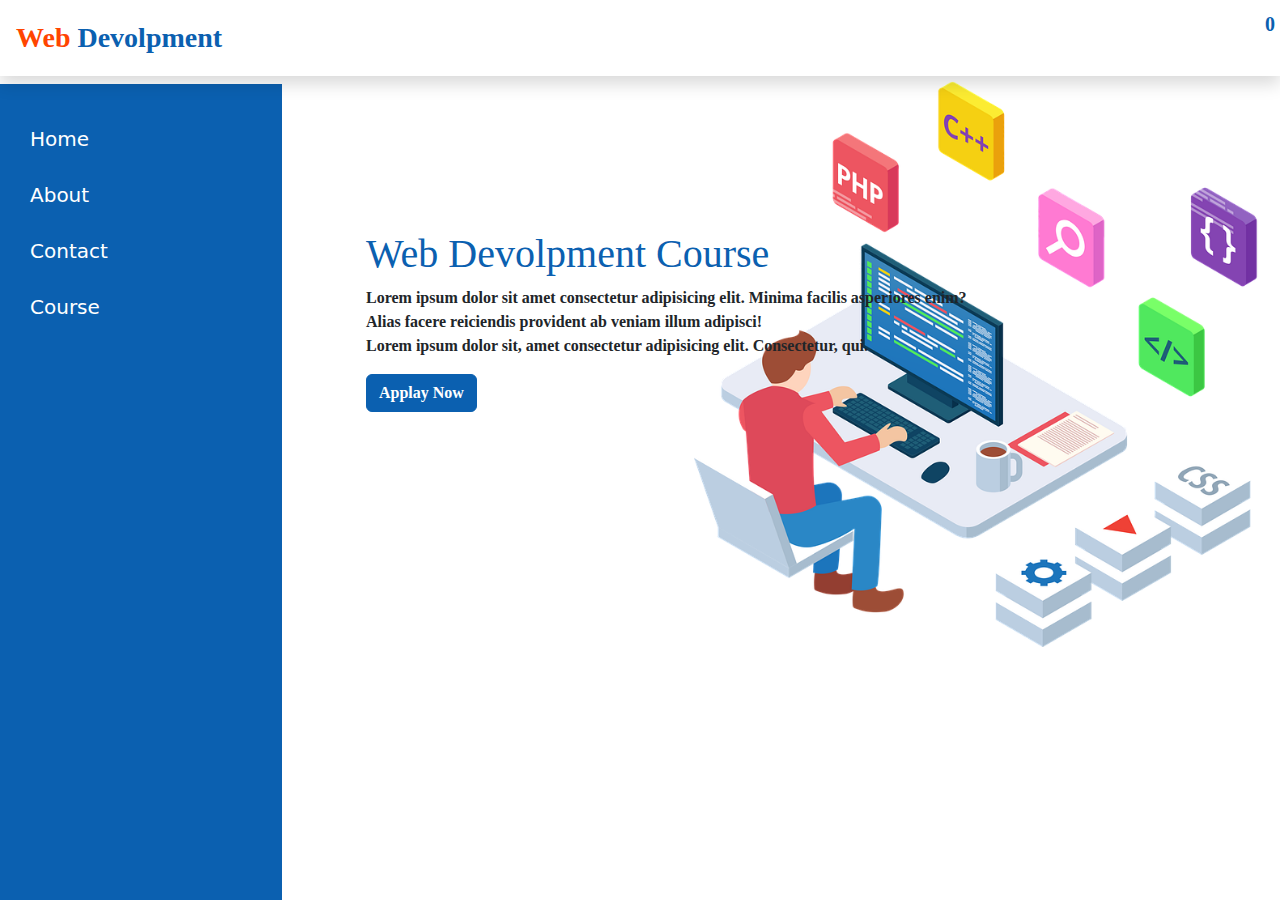
<file: index.html>
<!DOCTYPE html>
<html lang="en">
<head>
    <meta charset="UTF-8">
    <meta http-equiv="X-UA-Compatible" content="IE=edge">
    <meta name="viewport" content="width=device-width, initial-scale=1.0">
    <link rel="stylesheet" href="style.css">
    <!-- <link rel="stylesheet" href="fontasowm/all.min.css"> -->
    <link rel="stylesheet" href="https://cdnjs.cloudflare.com/ajax/libs/font-awesome/6.6.0/css/all.min.css" integrity="sha512-Kc323vGBEqzTmouAECnVceyQqyqdsSiqLQISBL29aUW4U/M7pSPA/gEUZQqv1cwx4OnYxTxve5UMg5GT6L4JJg==" crossorigin="anonymous" referrerpolicy="no-referrer" />
     <!-- bootsertp link -->
    <link href="https://cdn.jsdelivr.net/npm/bootstrap@5.3.3/dist/css/bootstrap.min.css" rel="stylesheet" integrity="sha384-QWTKZyjpPEjISv5WaRU9OFeRpok6YctnYmDr5pNlyT2bRjXh0JMhjY6hW+ALEwIH" crossorigin="anonymous">
    <title>Document</title>
</head>
<body>
    <!-- start of header section -->
    <my-header></my-header>
   

<!-- end of header section -->
<br><br>

<!-- start of home page -->
<div class="container-fluid mt-3" id="body">

    <div class="row">
        <div class="col-0 col-lg-3 col-xl-3 col-md-1 col-sm-1  p-0 m-0">
            <my-saidbar></my-saidbar>
        </div>
      
        <!-- <div class="col-2  said_menu m-0 p-0">
            <br>
            <i class="fa-solid fa-x" id="btn_close"></i>
                 <div class="said_bar">
                       <div class="item">
                           <i class="fa-solid fa-home"></i><a href="home.html">home</a>
                       </div>

                       <div class="item">
                        <i class="fa-solid fa-user"></i><a href="about.html">about</a>
                    </div>

                    <div class="item">
                        <i class="fa-solid fa-home"></i><a href="contact.html">contact</a>
                    </div>

                    <div class="item">
                        <i class="fa-solid fa-user"></i><a href="course.html">course</a>
                    </div>
                 </div>
        </div> -->

        <div class="col-0 col-xl-9 col-lg-9 col-md-12 col-sm-12 homepage m-0 p-0">
            <div class="card ">
                    <div class="card-img">
                        <img src="pic/bg.png" class="img-fluid">
                    </div>
                    <div class="card-body">
                        <h1 class="card-title">Web Devolpment Course</h1>
                        <p class="card-text">Lorem ipsum dolor sit amet consectetur adipisicing elit. Minima facilis asperiores enim?<br> Alias facere reiciendis provident ab veniam illum adipisci!<br>
                        Lorem ipsum dolor sit, amet consectetur adipisicing elit. Consectetur, qui.</p>
                         <button class="btn ">applay now</button>
                    </div>
            </div>
        </div>
    </div>





</div>
<!-- end of home page -->




<!-- <script src="bootstrap/js/bootstrap.bundle.min.js"></script> -->
<script src="https://cdn.jsdelivr.net/npm/bootstrap@5.3.3/dist/js/bootstrap.bundle.min.js" integrity="sha384-YvpcrYf0tY3lHB60NNkmXc5s9fDVZLESaAA55NDzOxhy9GkcIdslK1eN7N6jIeHz" crossorigin="anonymous"></script>
</body>
</html>
    <script src="javascript.js"></script>
</body>
</html>
</file>
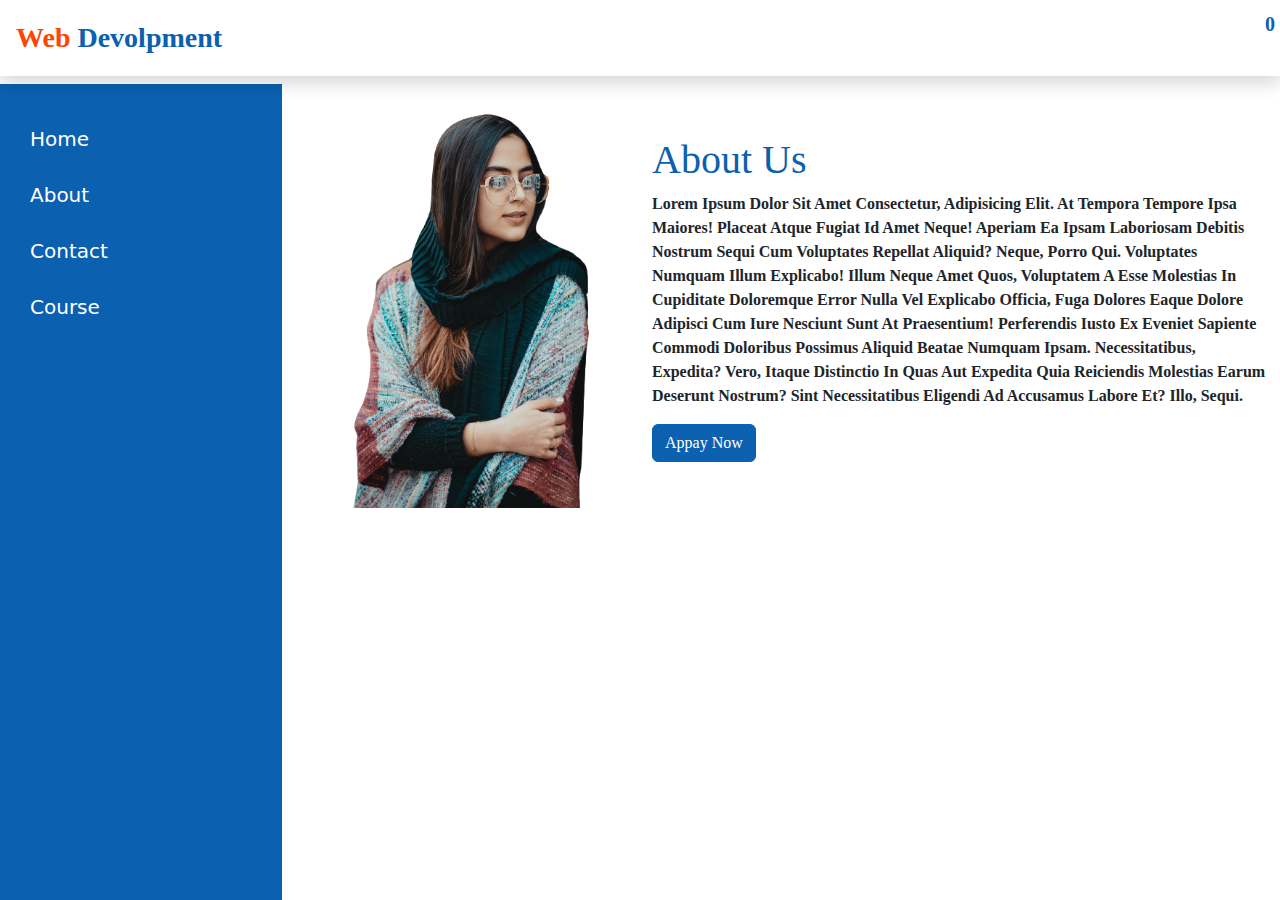
<file: about.html>
<!DOCTYPE html>
<html lang="en">
<head>
    <meta charset="UTF-8">
    <meta http-equiv="X-UA-Compatible" content="IE=edge">
    <meta name="viewport" content="width=device-width, initial-scale=1.0">
    <link rel="stylesheet" href="style.css">
    <!-- <link rel="stylesheet" href="fontasowm/all.min.css"> -->
    <link rel="stylesheet" href="https://cdnjs.cloudflare.com/ajax/libs/font-awesome/6.6.0/css/all.min.css" integrity="sha512-Kc323vGBEqzTmouAECnVceyQqyqdsSiqLQISBL29aUW4U/M7pSPA/gEUZQqv1cwx4OnYxTxve5UMg5GT6L4JJg==" crossorigin="anonymous" referrerpolicy="no-referrer" />
    <!-- bootsertp link -->
    <link href="https://cdn.jsdelivr.net/npm/bootstrap@5.3.3/dist/css/bootstrap.min.css" rel="stylesheet" integrity="sha384-QWTKZyjpPEjISv5WaRU9OFeRpok6YctnYmDr5pNlyT2bRjXh0JMhjY6hW+ALEwIH" crossorigin="anonymous">
    <title>Document</title>
   
</head>
<body>
    <my-header></my-header>
    <br><br>
<div class="container-fluid mt-3" id="body">
    <div class="row">
         <div class="col-0 col-lg-3 col-xl-3 col-md-0 col-sm-0  p-0 m-0">
            <my-saidbar></my-saidbar>
         </div>
         

                 <div class="col-12 col-lg-3 col-xl-3 col-md-12 col-sm-12 about_img m-auto">
                    <img src="pic/lima.png" class="img-fluid">
                 </div>
              
            <div class="col-12 col-lg-6 col-xl-6 col-md-12 col-sm-12 mt-4 about_text">
                <br><br>
                <h1>about us </h1>
                <p>
                 Lorem ipsum dolor sit amet consectetur, adipisicing elit. At tempora tempore ipsa maiores! Placeat atque fugiat id amet neque! Aperiam ea ipsam laboriosam debitis nostrum sequi cum voluptates repellat aliquid? Neque, porro qui. Voluptates numquam illum explicabo! Illum neque amet quos, voluptatem a esse molestias in cupiditate doloremque error nulla vel explicabo officia, fuga dolores eaque dolore adipisci cum iure nesciunt sunt at praesentium! Perferendis iusto ex eveniet sapiente commodi doloribus possimus aliquid beatae numquam ipsam. Necessitatibus, expedita? Vero, itaque distinctio in quas aut expedita quia reiciendis molestias earum deserunt nostrum? Sint necessitatibus eligendi ad accusamus labore et? Illo, sequi.
                </p>
                <button class="btn">appay now</button>
            </div>
         </div>
       
    </div>
</div>













    
    <!-- <script src="bootstrap/js/bootstrap.bundle.min.js"></script> -->
    <script src="https://cdn.jsdelivr.net/npm/bootstrap@5.3.3/dist/js/bootstrap.bundle.min.js" integrity="sha384-YvpcrYf0tY3lHB60NNkmXc5s9fDVZLESaAA55NDzOxhy9GkcIdslK1eN7N6jIeHz" crossorigin="anonymous"></script>
    <script src="javascript.js"></script>
</body>
</html>
</file>
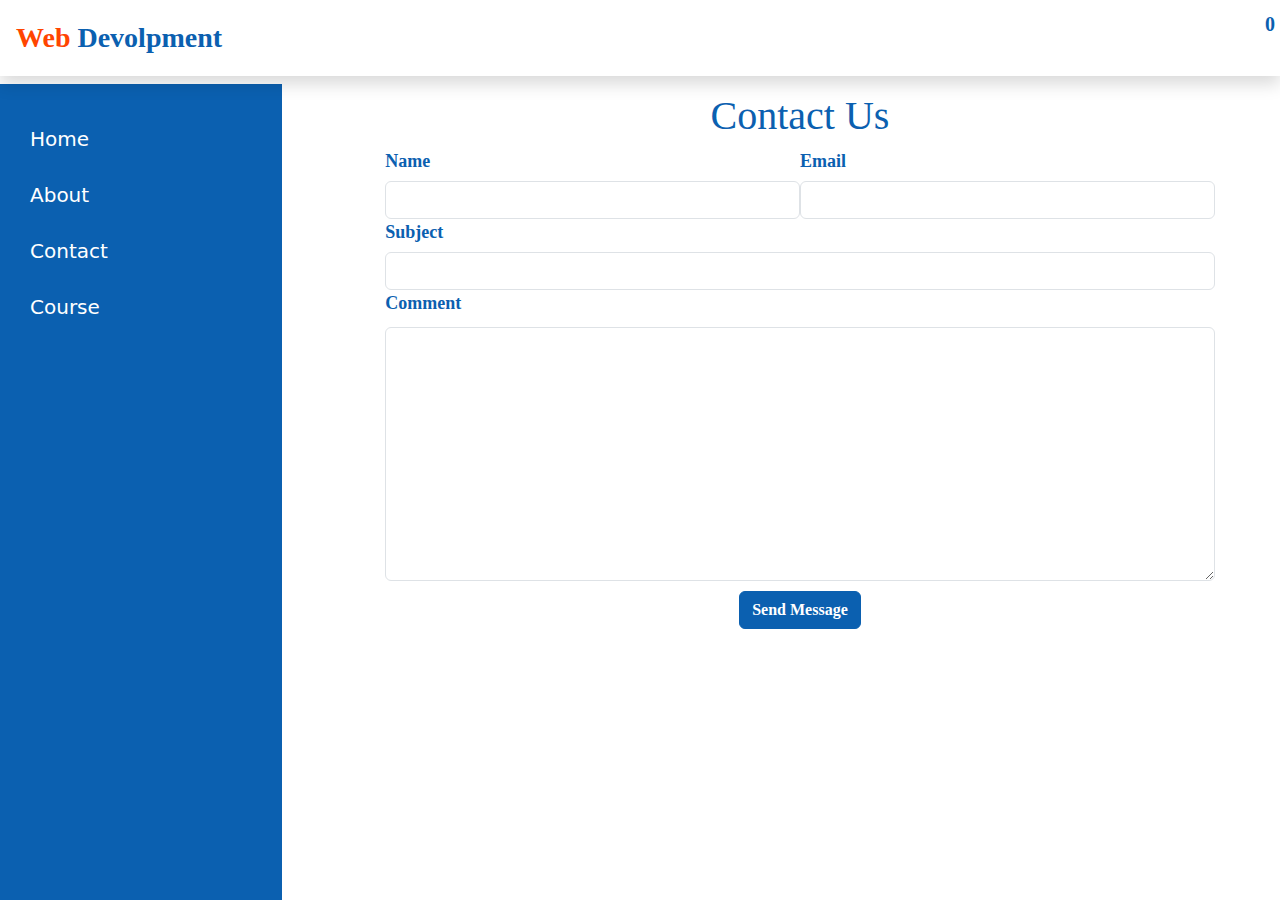
<file: contact.html>
<!DOCTYPE html>
<html lang="en">
<head>
    <meta charset="UTF-8">
    <meta http-equiv="X-UA-Compatible" content="IE=edge">
    <meta name="viewport" content="width=device-width, initial-scale=1.0">
    <link rel="stylesheet" href="style.css">
    <link rel="stylesheet" href="https://cdnjs.cloudflare.com/ajax/libs/font-awesome/6.6.0/css/all.min.css" integrity="sha512-Kc323vGBEqzTmouAECnVceyQqyqdsSiqLQISBL29aUW4U/M7pSPA/gEUZQqv1cwx4OnYxTxve5UMg5GT6L4JJg==" crossorigin="anonymous" referrerpolicy="no-referrer" />
    <!-- bootsertp link -->
    <link href="https://cdn.jsdelivr.net/npm/bootstrap@5.3.3/dist/css/bootstrap.min.css" rel="stylesheet" integrity="sha384-QWTKZyjpPEjISv5WaRU9OFeRpok6YctnYmDr5pNlyT2bRjXh0JMhjY6hW+ALEwIH" crossorigin="anonymous">
    <title>Document</title>
</head>
<body>
    <my-header></my-header>
    <br><br>
    <div class="container-fluid mt-3" id="body">
        <div class="row">
             <div class="col-0 col-lg-3 col-xl-3 col-md-0 col-sm-0  p-0 m-0">
                <my-saidbar></my-saidbar>
             </div>

             <div class="col-12 col-lg-8 col-xl-8 col-sm-12 col-md-11 mt-3 m-auto contact">
                    <div class="card  m-auto">
                        <h1 class="text-center ">contact us</h1>
                             <div class="box">
                                 <div class="one ">
                                    <label >name</label><br>
                                    <input type="text" class="form-control">
                                 </div>
                                 <div class="one">
                                    <label >email</label><br>
                                    <input type="email" class="form-control ">
                                 </div>
                          
                             </div>
                             <label>subject</label>
                              <input type="text" class="form-control">
                                  <label >comment</label>
                              <textarea cols="28" rows="10" class="form-control"></textarea>
                             <div class="btuton m-auto">
                                <button class="btn">send message</button>
                             </div>
                    </div>
             </div>
           
        </div>
    </div>













    
    <!-- <script src="bootstrap/js/bootstrap.bundle.min.js"></script> -->
    <script src="https://cdn.jsdelivr.net/npm/bootstrap@5.3.3/dist/js/bootstrap.bundle.min.js" integrity="sha384-YvpcrYf0tY3lHB60NNkmXc5s9fDVZLESaAA55NDzOxhy9GkcIdslK1eN7N6jIeHz" crossorigin="anonymous"></script>
    <script src="javascript.js"></script>
</body>
</html>
</file>
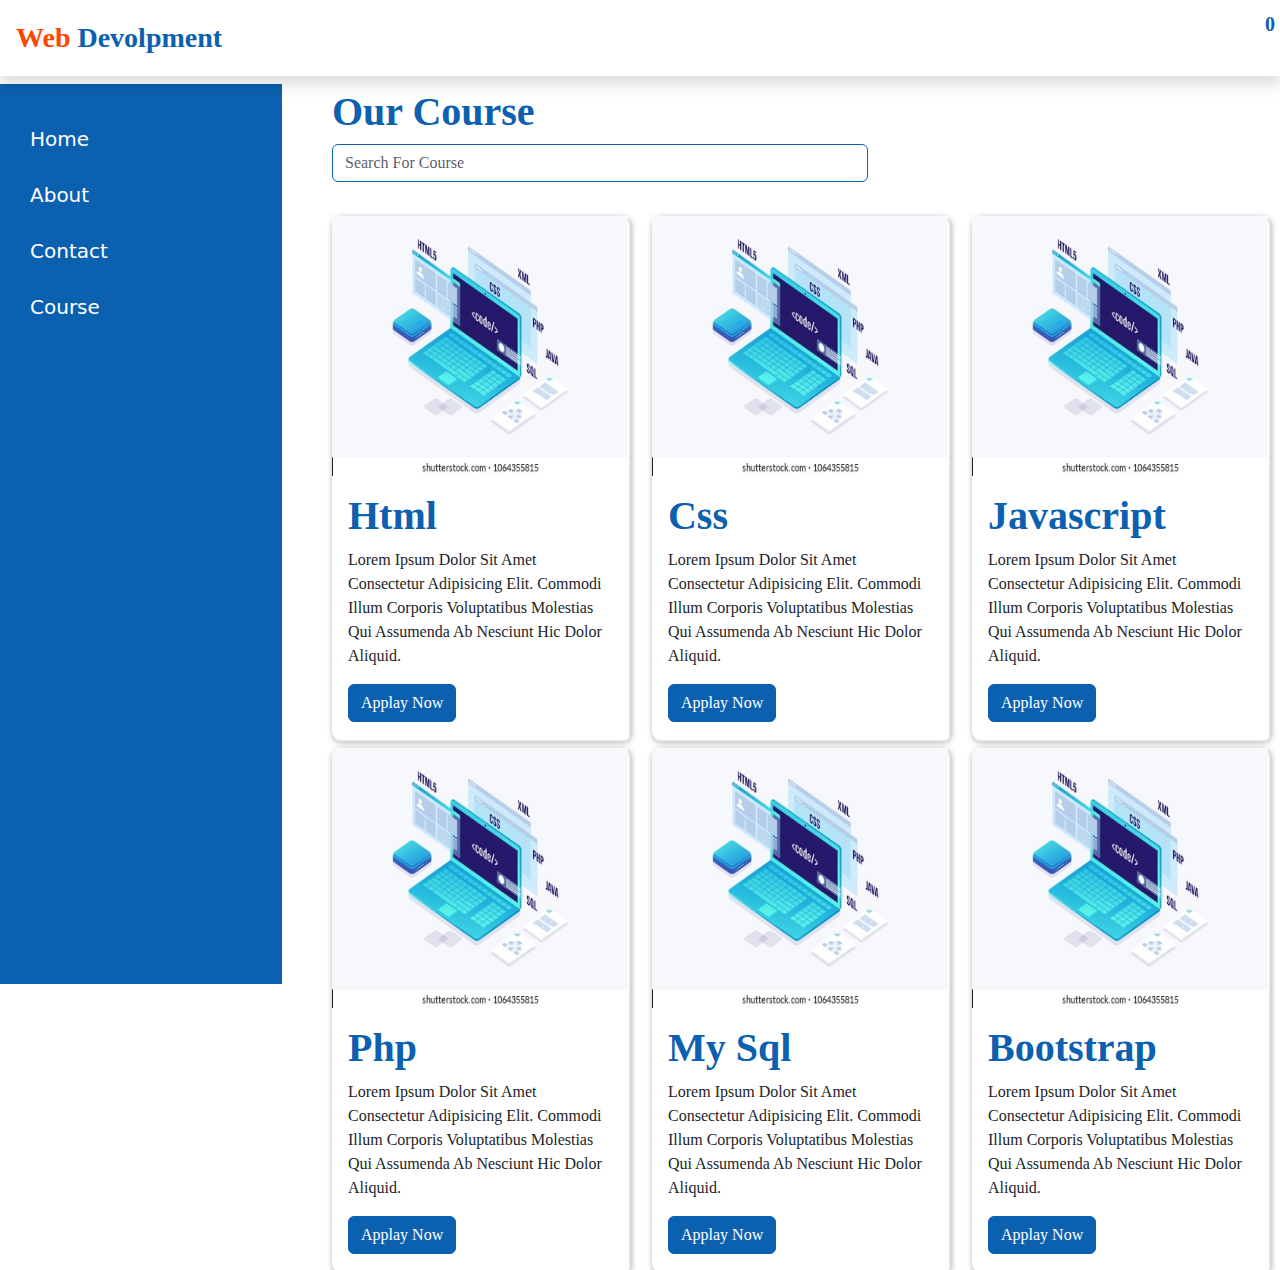
<file: course.html>
<!DOCTYPE html>
<html lang="en">
<head>
    <meta charset="UTF-8">
    <meta http-equiv="X-UA-Compatible" content="IE=edge">
    <meta name="viewport" content="width=device-width, initial-scale=1.0">
    <link rel="stylesheet" href="style.css">
    <link rel="stylesheet" href="https://cdnjs.cloudflare.com/ajax/libs/font-awesome/6.6.0/css/all.min.css" integrity="sha512-Kc323vGBEqzTmouAECnVceyQqyqdsSiqLQISBL29aUW4U/M7pSPA/gEUZQqv1cwx4OnYxTxve5UMg5GT6L4JJg==" crossorigin="anonymous" referrerpolicy="no-referrer" />
    <!-- bootsertp link -->
    <link href="https://cdn.jsdelivr.net/npm/bootstrap@5.3.3/dist/css/bootstrap.min.css" rel="stylesheet" integrity="sha384-QWTKZyjpPEjISv5WaRU9OFeRpok6YctnYmDr5pNlyT2bRjXh0JMhjY6hW+ALEwIH" crossorigin="anonymous">
    <title>Document</title>

</head>
<body>
    <my-header></my-header>
    <br><br>
    <div class="container-fluid mt-3" id="body">
        <div class="row">
             <div class="col-0 col-lg-3 col-xl-3 col-md-0 col-sm-0  p-0 m-0">
                <my-saidbar></my-saidbar>
             </div>
                   
             <div class="col mt-4 course ">
                <h1>our course</h1>
                        <!-- <input type="text" class="form-control"> -->
                        <div class="row">
                            <div class="col-10 col-xl-7 col-lg-7 col-md-9 col-sm-9">
                                <input type="text"
                                 class="form-control"
                                 placeholder="Search For Course"
                                 onkeyup="search()"
                                id="search_box"
                                >
                            </div>
                        </div>
<br>  
                        <div class="row" >
                                 <div class="col-10 col-xl-4 col-lg-5 col-md-5 col-sm-6 m-auto">
                                       <div class="card">

                                        <img src="pic/web.jpg" class="img-fluid ">
                                        <div class="card-body">
                                            <h1>html</h1>
                                            <p>Lorem ipsum dolor sit amet consectetur adipisicing elit. Commodi illum corporis voluptatibus molestias qui assumenda ab nesciunt hic dolor aliquid.</p>
                                             
                            <button class="btn" onclick="sum()">applay now</button>
                                      
                                                
                                        </div>
                                       </div>


                                       
                                 </div>
                                 <!--  -->
                                 <div class="col-10 col-xl-4 col-lg-5 col-md-5 col-sm-6 m-auto">
                                    <div class="card">

                                     <img src="pic/web.jpg" class="img-fluid ">
                                     <div class="card-body">
                                         <h1>css</h1>
                                         <p>Lorem ipsum dolor sit amet consectetur adipisicing elit. Commodi illum corporis voluptatibus molestias qui assumenda ab nesciunt hic dolor aliquid.</p>
                                          
                                                 <button class="btn"  onclick="sum()">applay now</button>
                                   
                                             
                                     </div>
                                    </div>


                                    
                              </div>
                              




                              <div class="col-10 col-xl-4 col-lg-5 col-md-5 col-sm-6 m-auto">
                                <div class="card">

                                 <img src="pic/web.jpg" class="img-fluid ">
                                 <div class="card-body">
                                     <h1>javascript</h1>
                                     <p>Lorem ipsum dolor sit amet consectetur adipisicing elit. Commodi illum corporis voluptatibus molestias qui assumenda ab nesciunt hic dolor aliquid.</p>
                                      
                                             <button class="btn"  onclick="sum()">applay now</button>
                               
                                         
                                 </div>
                                </div>


                                
                          </div>
                          



                          <div class="col-10 col-xl-4 col-lg-5 col-md-5 col-sm-6 m-auto">
                            <div class="card">

                             <img src="pic/web.jpg" class="img-fluid ">
                             <div class="card-body">
                                 <h1>php</h1>
                                 <p>Lorem ipsum dolor sit amet consectetur adipisicing elit. Commodi illum corporis voluptatibus molestias qui assumenda ab nesciunt hic dolor aliquid.</p>
                                  
                                         <button class="btn"  onclick="sum()">applay now</button>
                           
                                     
                             </div>
                            </div>


                            
                      </div>
                      <div class="col-10 col-xl-4 col-lg-5 col-md-5 col-sm-6 m-auto">
                        <div class="card">

                         <img src="pic/web.jpg" class="img-fluid ">
                         <div class="card-body">
                             <h1>my sql</h1>
                             <p>Lorem ipsum dolor sit amet consectetur adipisicing elit. Commodi illum corporis voluptatibus molestias qui assumenda ab nesciunt hic dolor aliquid.</p>
                              
                                     <button class="btn"  onclick="sum()">applay now</button>
                       
                                 
                         </div>
                        </div>


                        
                  </div>
                  
                  <div class="col-10 col-xl-4 col-lg-5 col-md-5 col-sm-6 m-auto">
                    <div class="card">

                     <img src="pic/web.jpg" class="img-fluid ">
                     <div class="card-body">
                         <h1>bootstrap</h1>
                         <p>Lorem ipsum dolor sit amet consectetur adipisicing elit. Commodi illum corporis voluptatibus molestias qui assumenda ab nesciunt hic dolor aliquid.</p>
                          
                                 <button class="btn"  onclick="sum()">applay now</button>
                   
                             
                     </div>
                    </div>


                    
              </div>
              

                         



<!--  -->

                          </div>






                        </div>
                        
                        
             </div>



        </div>
       
        </div>
    </div>












    
    <!-- <script src="bootstrap/js/bootstrap.bundle.min.js"></script> -->
    <script src="https://cdn.jsdelivr.net/npm/bootstrap@5.3.3/dist/js/bootstrap.bundle.min.js" integrity="sha384-YvpcrYf0tY3lHB60NNkmXc5s9fDVZLESaAA55NDzOxhy9GkcIdslK1eN7N6jIeHz" crossorigin="anonymous"></script>
    <script src="javascript.js"></script>
</body>
</html>
</file>
<file: style.css>
.header
{
    width: 100%;
}

.navbar
{
    background: white;
    color: #0B60B0;
    
  
}

.navbar .navbar-brand
{
   font-size: 28px;
   font-family: 'Times New Roman', Times, serif;
   
}
.navbar .navbar-brand span
{
    color:orangered;

}
.navbar .icon
{
     display: flex;
     align-items: center;
   
}
.navbar .icon i
{
    font-size: 33px;
    margin: 10px;

}
.navbar .icon .shopping
{
    display: flex;
    flex-direction: column;
    align-items: center;
   
    
}
.navbar .icon .shopping i
{
    position: relative;
    bottom: 15px;
    color: #0B60B0;

}
.navbar .icon .shopping h5
{
    font-weight: bold;
   font-family: 'Times New Roman', Times, serif;
}
.navbar .icon .menu
{
    display: none;
    cursor: pointer;
}
/* start to design homepage */
#body
{
    position: relative;
   

    /* height:600px; */
}
#body .said_menu
{
    background:#0B60B0;
    margin-top: 20px;
     padding: 0;
    height:100vh;
    position:fixed;
    width: 22%;
    z-index: 1;

}
#body .said_menu #btn_close
{
   font-size: 30px;
   font-weight: bold;
   color: white;
   transition: .5s;
   margin:0 20px;
   display: none;
}

#body .said_menu .said_bar .item
{
    display: flex;
    text-transform: capitalize;
    align-items: center;
    transition: .5s;
    border-radius: 5px;
    cursor: pointer;
    margin-top: 6px;
    width: 100%;
}
#body .said_menu .said_bar .item a,#body .said_menu .said_bar .item i
{
   font-size: 20px;
   text-decoration: none;
   color: white;
   margin: 10px;

}
#body .said_menu .said_bar .item:hover
{
    background: white;
}
#body .said_menu .said_bar .item:hover a,#body .said_menu .said_bar .item:hover i
{
    color: #0B60B0;
}
#body .homepage .card
{
    border: none;

    /* background-image:linear-gradient(280deg,white,white,rgb(3, 3, 109)); */
  
}
#body .homepage img
{
    height: 583px;
    float: right;

}
#body .homepage .card-body
{
   position: absolute;
   top: 150px;
   font-family: 'Times New Roman', Times, serif;
   text-align: justify;
   font-weight: bold;
   left: 30px; 

}
#body .homepage .card-body button
{
  background:#0B60B0;
   color:white;
   text-transform: capitalize;
   box-shadow: none;
   transition: .5s;
   border: 1px solid #0B60B0;
   font-weight: bold;

}
#body .homepage .card-body button:hover
{
    background: none;
   
    color: #0B60B0;
}
#body .homepage .card-body h1
{
    color: #0B60B0;
}
/* desig of contact page  */
.contact .card
{
   border: none;
   font-size: 18px;
    font-weight: bold;
    color:#0B60B0;
    text-transform: capitalize;
    box-shadow: none;
    margin: 12px;
    font-family: 'Times New Roman', Times, serif;
    
}
.contact h1
{
    font-family: 'Times New Roman', Times, serif;
    margin-top: 12px;
}
.contact button
{
    text-transform: capitalize;
    border: 1px solid #0B60B0;
     font-weight: bold;
     transition: .4s;
     color: white;
     background: #0B60B0;
     margin: 10px;
}
.contact button:hover
{
    background: white;
    color: #0B60B0;
}
.contact .card textarea
{
    box-shadow: none;
    margin-top: 10px;
}
.contact .card input
{
    box-shadow: none;
     margin-top: 6px;

}
.box
{
    display: flex;
}
.box .one
{
    width: 100%;
}
/* desig about part */
.about_text
{
   text-transform: capitalize;
   font-family: 'Times New Roman', Times, serif;
   font-weight: bold;

}
.about_text h1
{
    color: #0B60B0;
}
.about_text button
{
  text-transform: capitalize;
  background: #0B60B0;
  border: 1px solid #0B60B0;
  color: white;
  transition: .5s;  
}
.about_text button:hover
{
    background: white;
    color: #0B60B0;
}

.course
{
  font-family: 'Times New Roman', Times, serif;
  text-transform: capitalize;
  
}
.course h1
{
    color: #0B60B0;
    font-weight: bold;
}
.course .card{
   position: relative;
   border: none;
   box-shadow: 2px 3px 2px white,2px 3px 7px grey;
   margin-top: 10px;
}

.course .card button
{
    border: 1px solid #0B60B0;
    text-transform: capitalize;
    background: #0B60B0;
    color: white;
    transition: .5s;
}
.course .card button:hover
{
    background: white;
    color: #0B60B0;
}
.course .card img
{
    height: 260px;
   
}
.course   input
{
    box-shadow: none;
    border: 1px solid #0B60B0;
}
/* media query */

@media screen and (max-width:820px)
{
    
    .navbar .icon i
    {
     margin: 10px;
    }
    .navbar .icon .shopping
    {
        position: relative;
        bottom: 2px;
    }
    .navbar .icon h5
    {
        font-size: 20px;
        position: relative;
        top:6px;
    }
    .navbar .icon .menu
    {
         display: block;
    }
    #body .said_menu
    {
      position:fixed;
      right:-100%;
      border-top-left-radius: 50%;
      border-bottom-left-radius: 50%;
      width:60%;
      background:#034786f3;
      transition: .5s;
      height: 100%;
      z-index: 1;
      margin-top: 20px;
      filter:brightness(100%);
     overflow: hidden;
    }

    #body .said_menu .said_bar .item 
    {
       display: flex;
       justify-content: center;
       align-items: center;


    }
    #body .said_menu .said_bar .item  a,#body .said_menu .said_bar .item  i
    {
        font-size: 22px;
        margin: 20px;

    }
    #body .said_menu #btn_close
    {
        display: block;
        cursor: pointer;
        position: relative;
        float: right;
     
      

    }

  
    #body .homepage .card-body
    {
        font-size: 20px;
        left: 1px;
   
      
    }
    #body .homepage .card-body button
    {
        font-size: 19px;
      
    }
    .box
    {
        display: block;

    }
    .contact .card
    {
        font-size: 20px;
    }

    .about_text p
    {
       text-transform: capitalize;
       font-family: 'Times New Roman', Times, serif;
       font-weight: bold;
         font-size: 20px;
    }
    .about_text button
    {
      font-size: 18px;
      margin: 10px;
    }
     .about_img img
     {
      height: 600px;
     }






















}
@media screen and (max-width:375px){
    
    .navbar .icon i
    {
     margin: 10px;
    }
    .navbar .icon .shopping
    {
        position: relative;
        bottom: 2px;
    }
    .navbar .icon h5
    {
        font-size: 20px;
        position: relative;
        top:6px;
    }
    .navbar .icon .menu
    {
         display: block;
    }
    #body .said_menu
    {
      position:fixed;
      right:-100%;
      
      width:90%;
      background:#104980f3;
      transition: .5s;
      height: 100%;
      z-index: 1;
      border-top-left-radius: 50%;
      border-bottom-left-radius: 50%;

      margin-top: 20px;
     overflow: hidden;

    }
    #body .said_menu .said_bar .item 
    {
       display: flex;
       justify-content: center;
       align-items: center;
    
    }
    #body .said_menu .said_bar .item  a,#body .said_menu .said_bar .item  i
    {
        font-size: 20px;
        margin: 20px;
    }
    #body .said_menu #btn_close
    {
        display: block;
        cursor: pointer;
        
        /* font-size: 37px; */
      

    }

 
    #body .homepage .card-body
    {
        font-size: 16px;
     
    }
    #body .homepage .card-body button
    {
        font-size: 14px;
    }
    .contact .card
    {
        font-size: 18px;
     
    }
}
</file>
